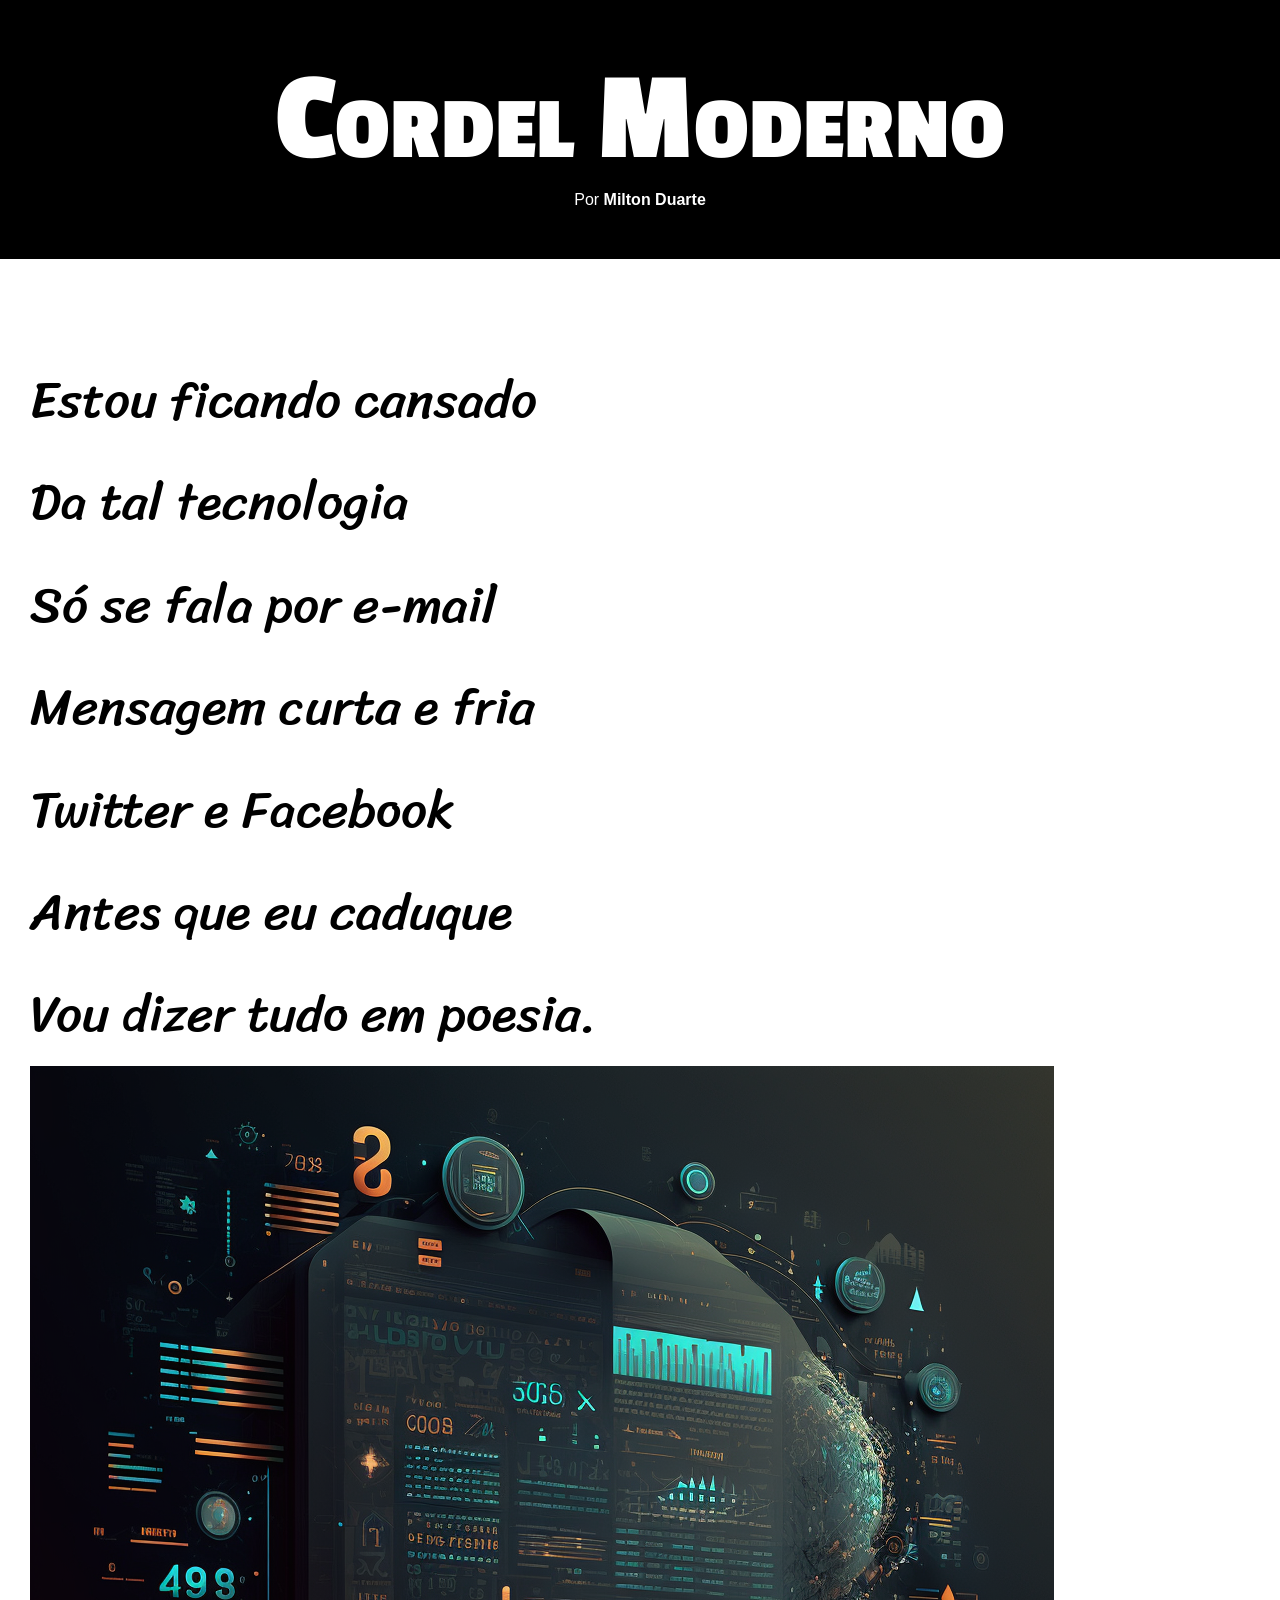
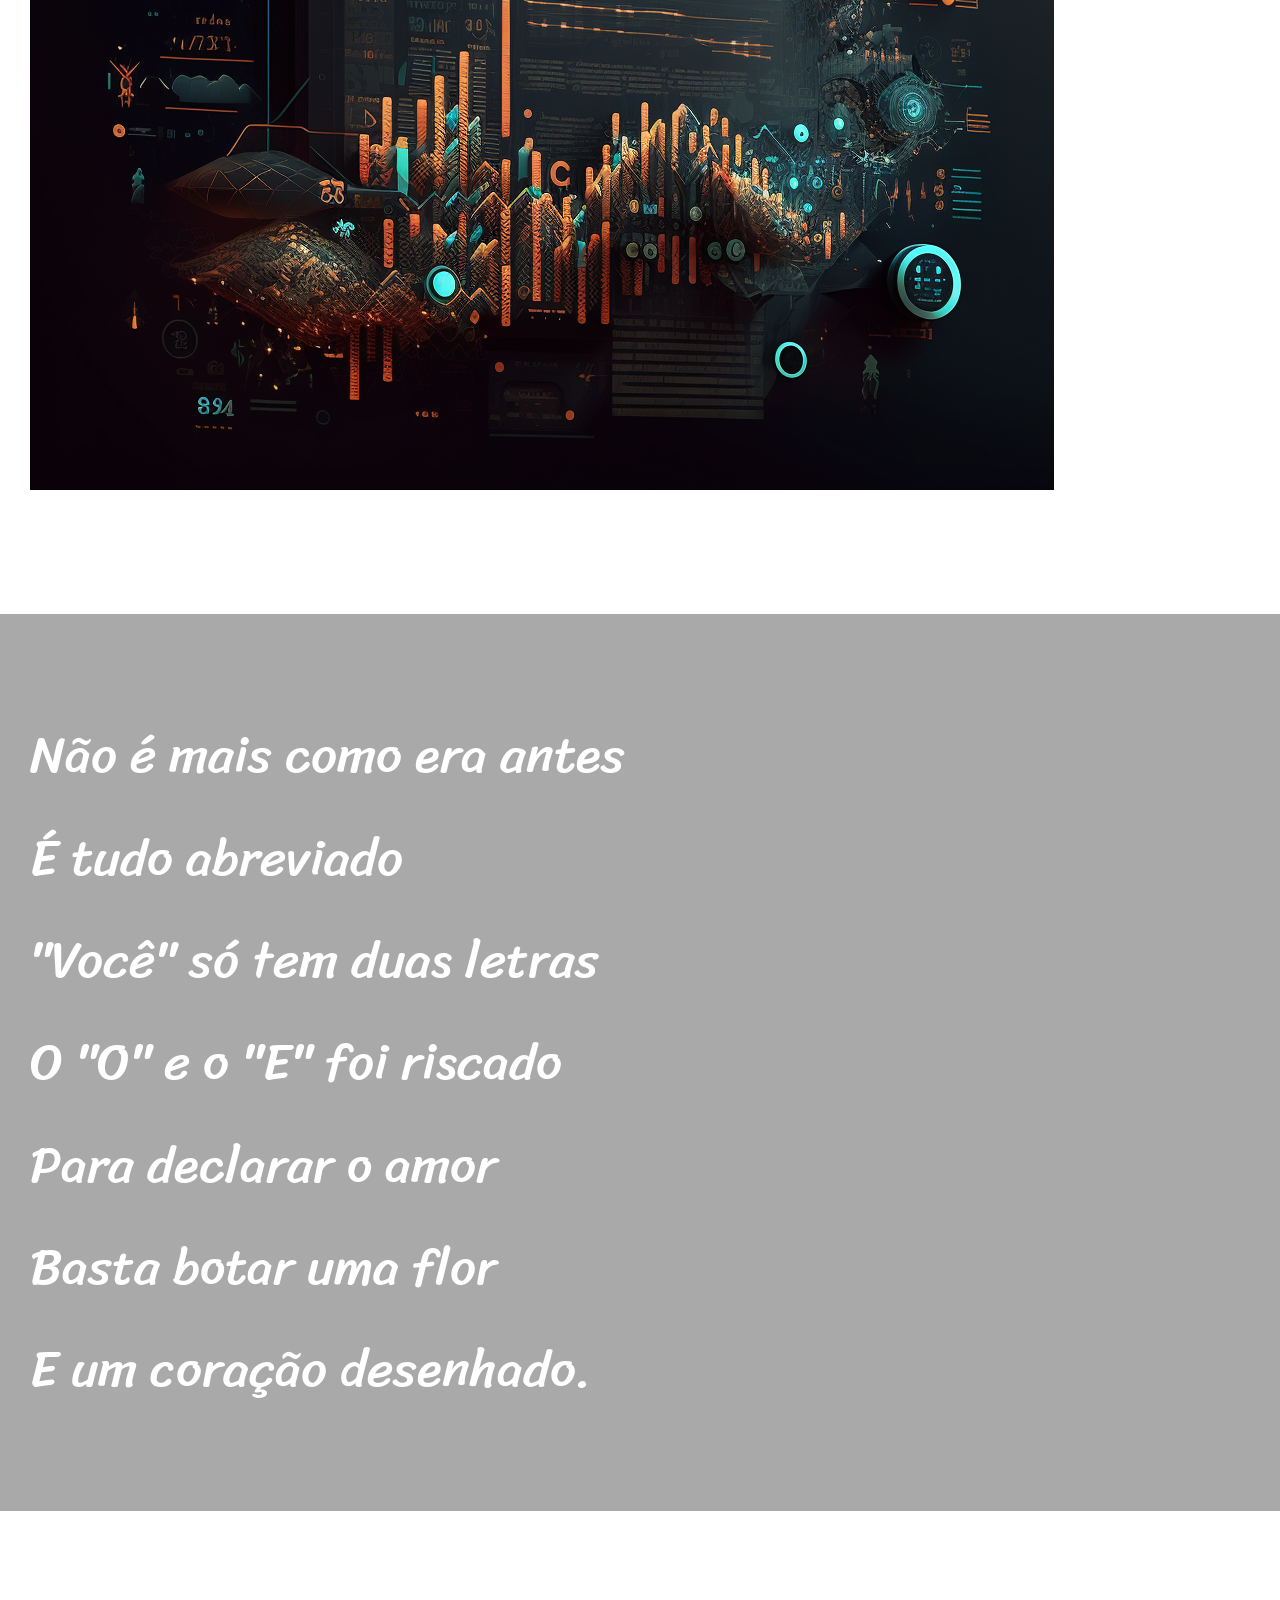
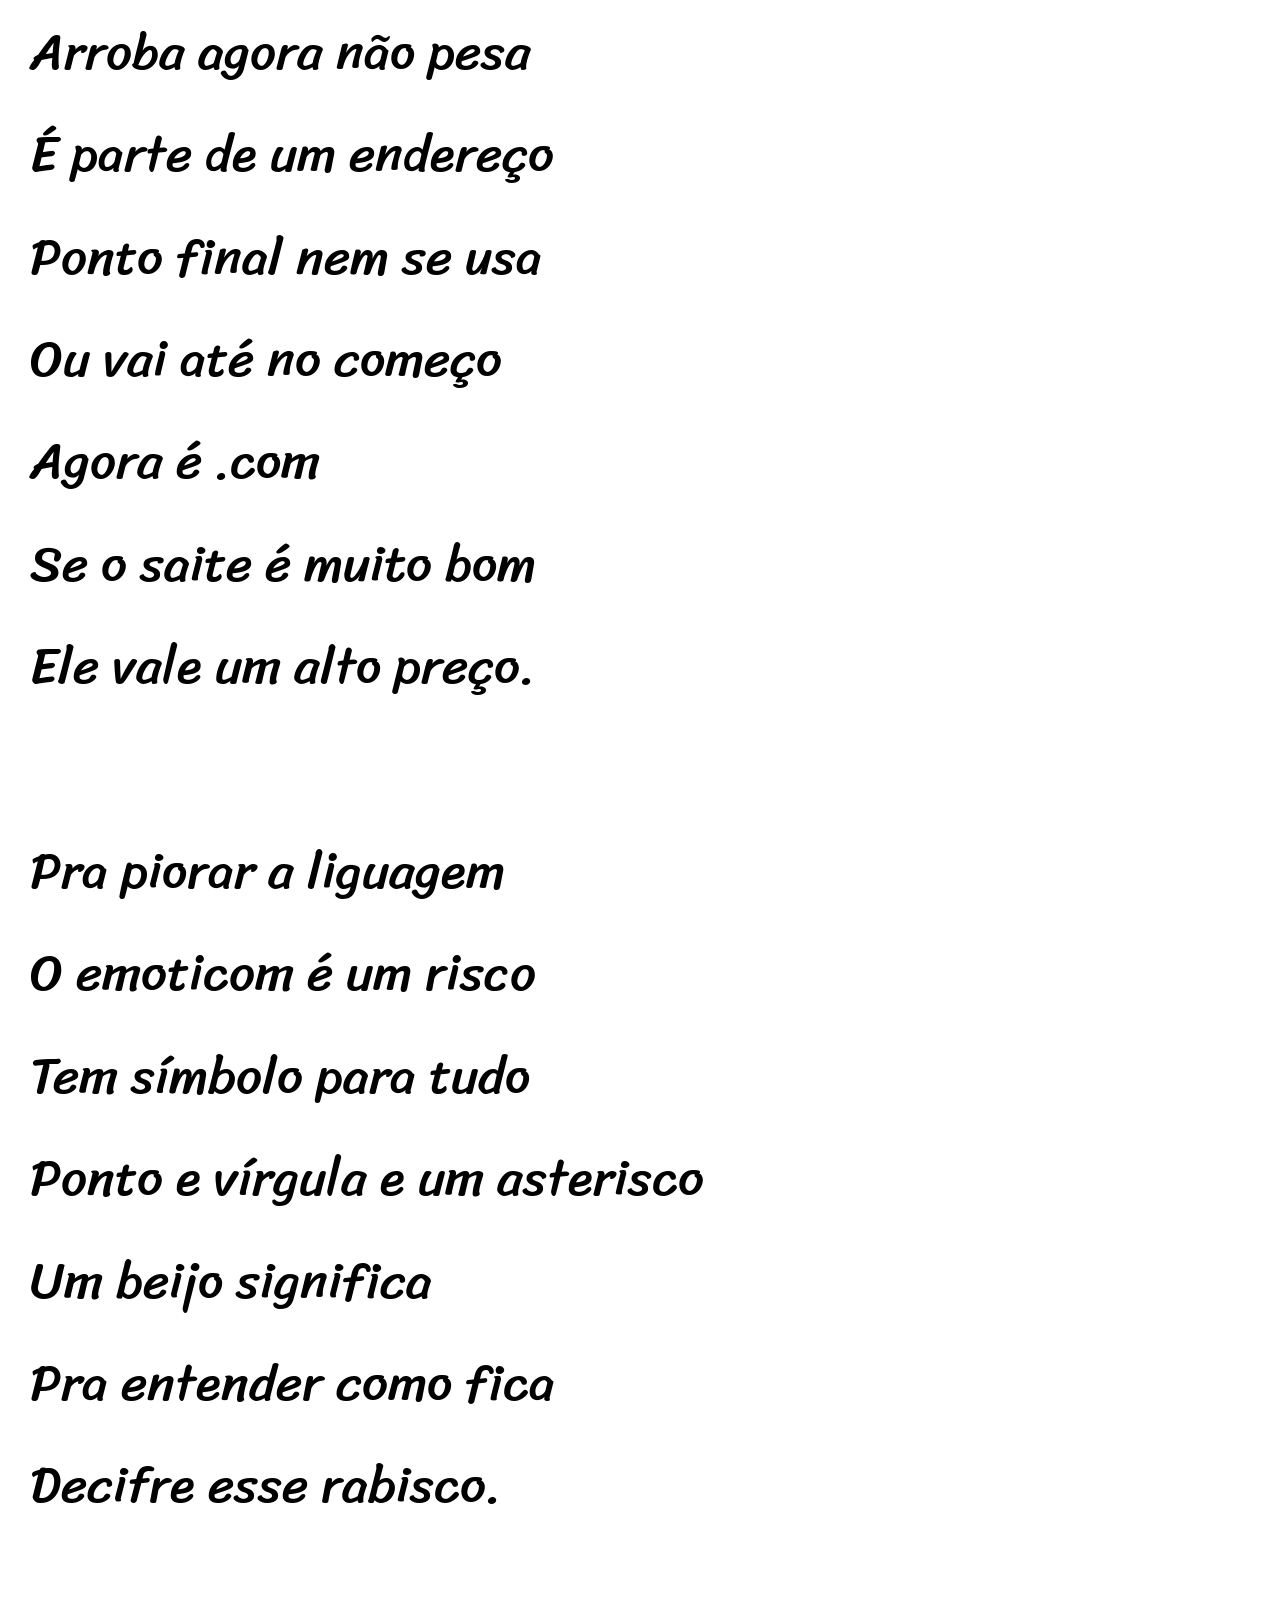
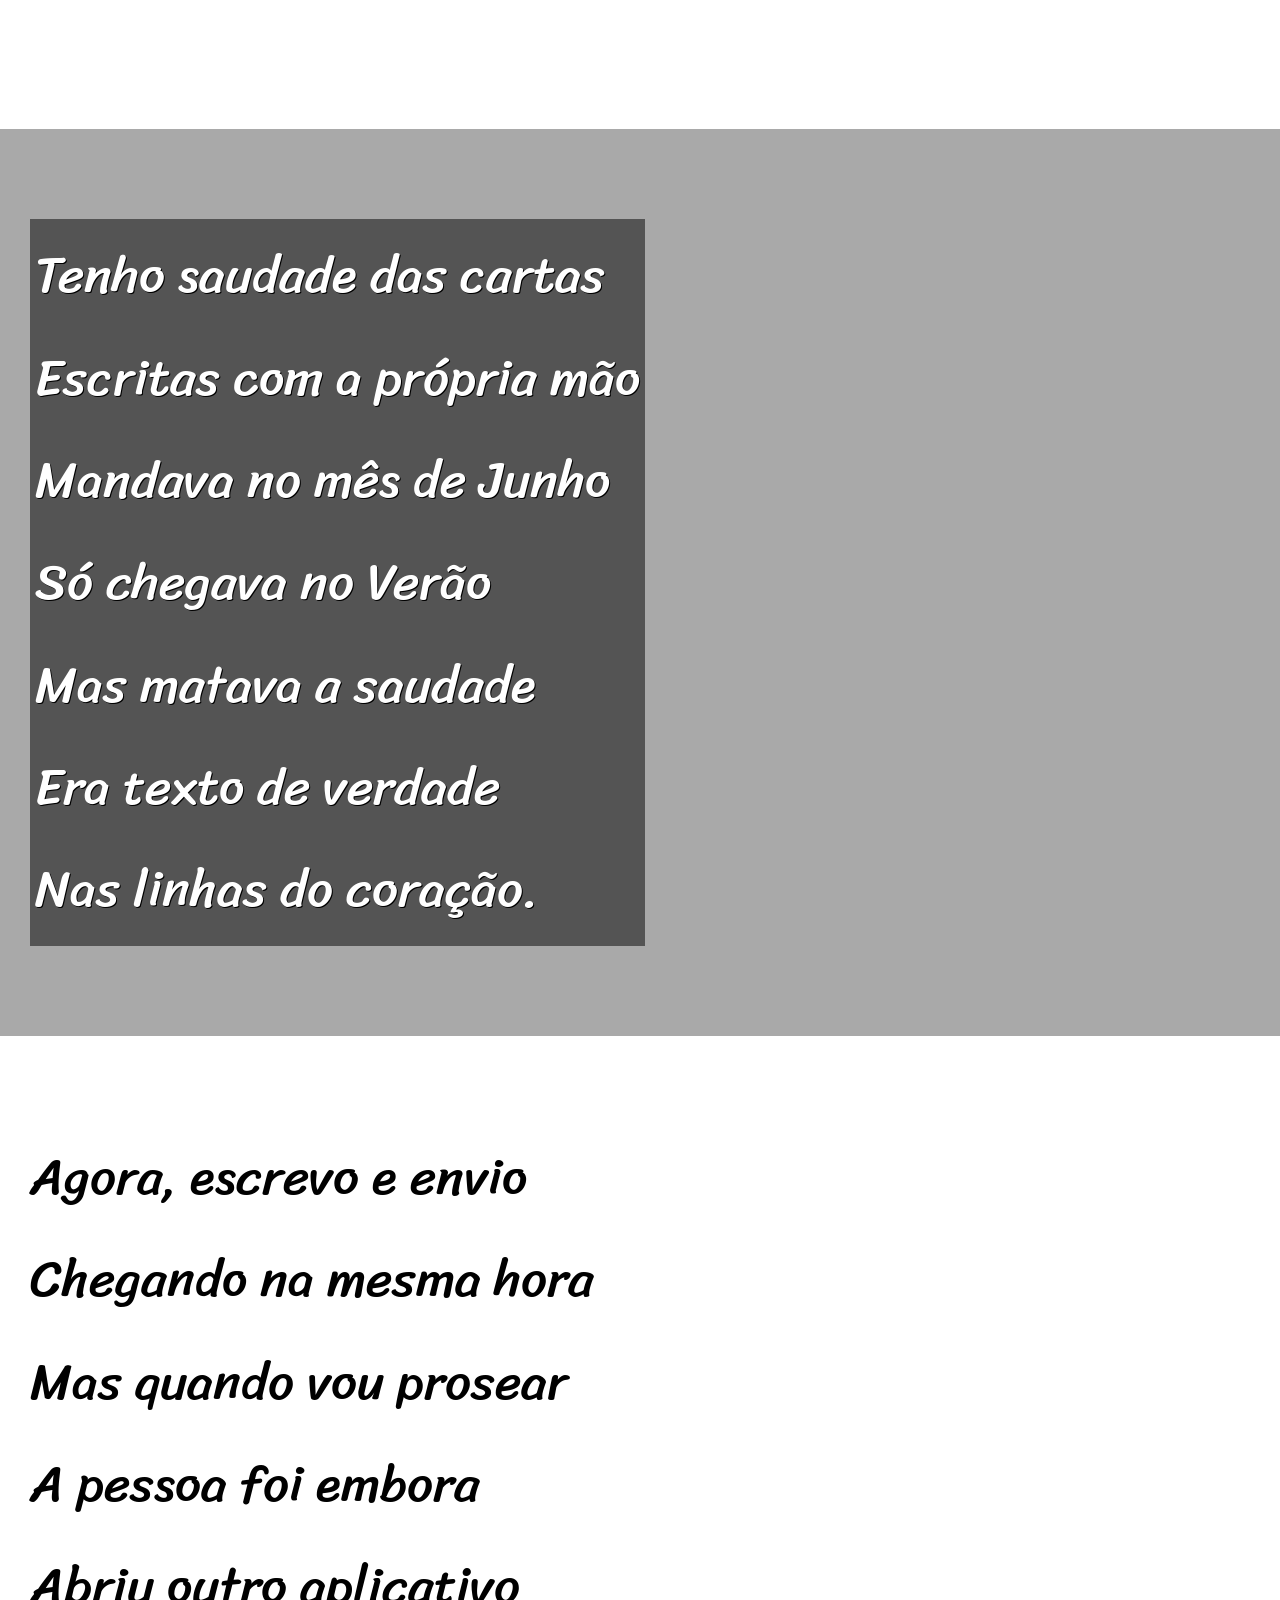
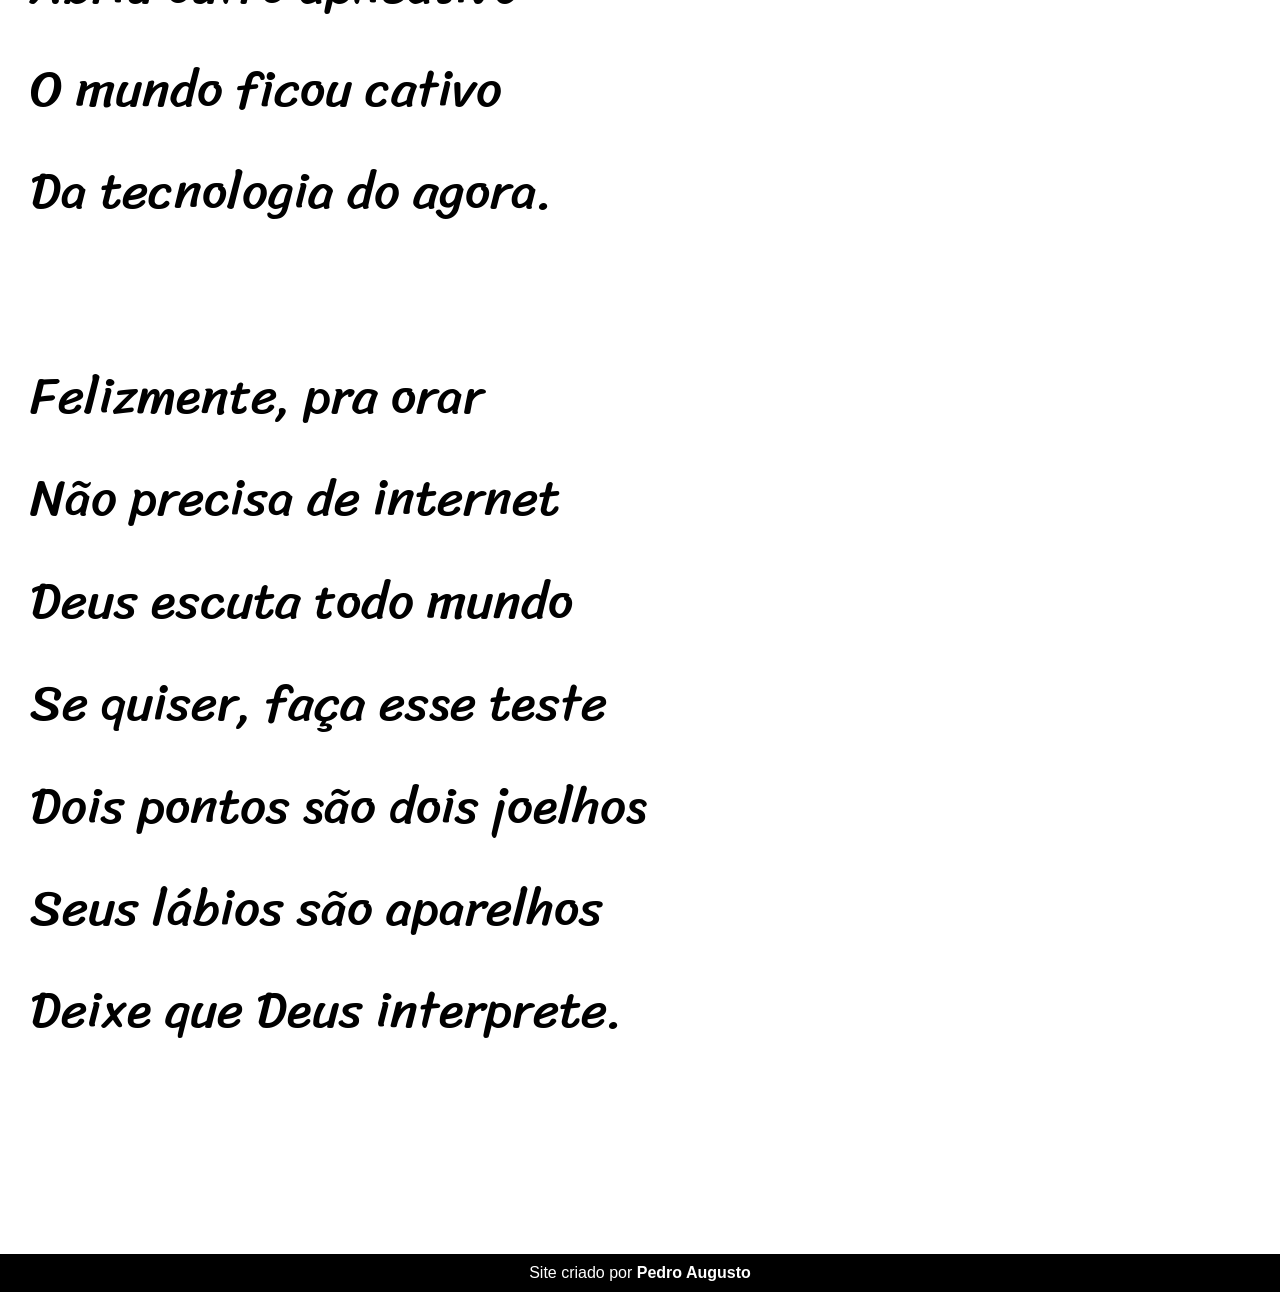
<file: index.html>
<!DOCTYPE html>
<html lang="pt-br">
<head>
    <meta charset="UTF-8">
    <meta http-equiv="X-UA-Compatible" content="IE=edge">
    <meta name="viewport" content="width=device-width, initial-scale=1.0">
    <title>Cordel moderno</title>
    <link rel="stylesheet" href="estilo/style.css">
</head>
<body>
    <header>
        <h1>Cordel Moderno</h1>
        <p>Por <a href="https://www.recantodasletras.com.br/poesias/3186743" target="_blank">Milton Duarte</a></p>
        
    </header>

    <section class="normal">
        Estou ficando cansado <br>
        Da tal tecnologia <br>
        Só se fala por e-mail <br>
        Mensagem curta e fria <br>
        Twitter e Facebook <br>
        Antes que eu caduque <br>
        Vou dizer tudo em poesia.
        <img src="imagem-png-capa.png" alt="">
    </section>


    <section class="imagem" id="img01">
        Não é mais como era antes <br>
        É tudo abreviado <br>
        "Você" só tem duas letras <br>
        O "O" e o "E" foi riscado <br>
        Para declarar o amor <br>
        Basta botar uma flor <br>
        E um coração desenhado.
    </section>

    

    <section class="normal">
        
            <p>
                Arroba agora não pesa <br>
                É parte de um endereço <br>
                Ponto final nem se usa <br>
                Ou vai até no começo <br>
                Agora é .com <br>
                Se o saite é muito bom <br>
                Ele vale um alto preço. <br>
            </p>

            <p>
                Pra piorar a liguagem <br>
                O emoticom é um risco <br>
                Tem símbolo para tudo <br>
                Ponto e vírgula e um asterisco <br>
                Um beijo significa <br>
                Pra entender como fica <br>
                Decifre esse rabisco.
            </p>
       
    </section>

    

    <section class="imagem" id="img02">
        <p>
            Tenho saudade das cartas <br>
            Escritas com a própria mão <br>
            Mandava no mês de Junho <br>
            Só chegava no Verão <br>
            Mas matava a saudade <br>
            Era texto de verdade <br>
            Nas linhas do coração.
        </p>
    </section>


    <section class="normal">
        
            <p>
                Agora, escrevo e envio <br>
                Chegando na mesma hora <br>
                Mas quando vou prosear <br>
                A pessoa foi embora <br>
                Abriu outro aplicativo <br>
                O mundo ficou cativo <br>
                Da tecnologia do agora. <br>
            </p>

            <p>
                Felizmente, pra orar <br>
                Não precisa de internet <br>
                Deus escuta todo mundo <br>
                Se quiser, faça esse teste <br>
                Dois pontos são dois joelhos <br>
                Seus lábios são aparelhos <br>
                Deixe que Deus interprete.
            </p>
        
    </section>

    <footer>
        <p>Site criado por <a href="https://github.com/PedroAugusto0508" target="_blank">Pedro Augusto</a></p>
    </footer>
</body>
</html>
</file>
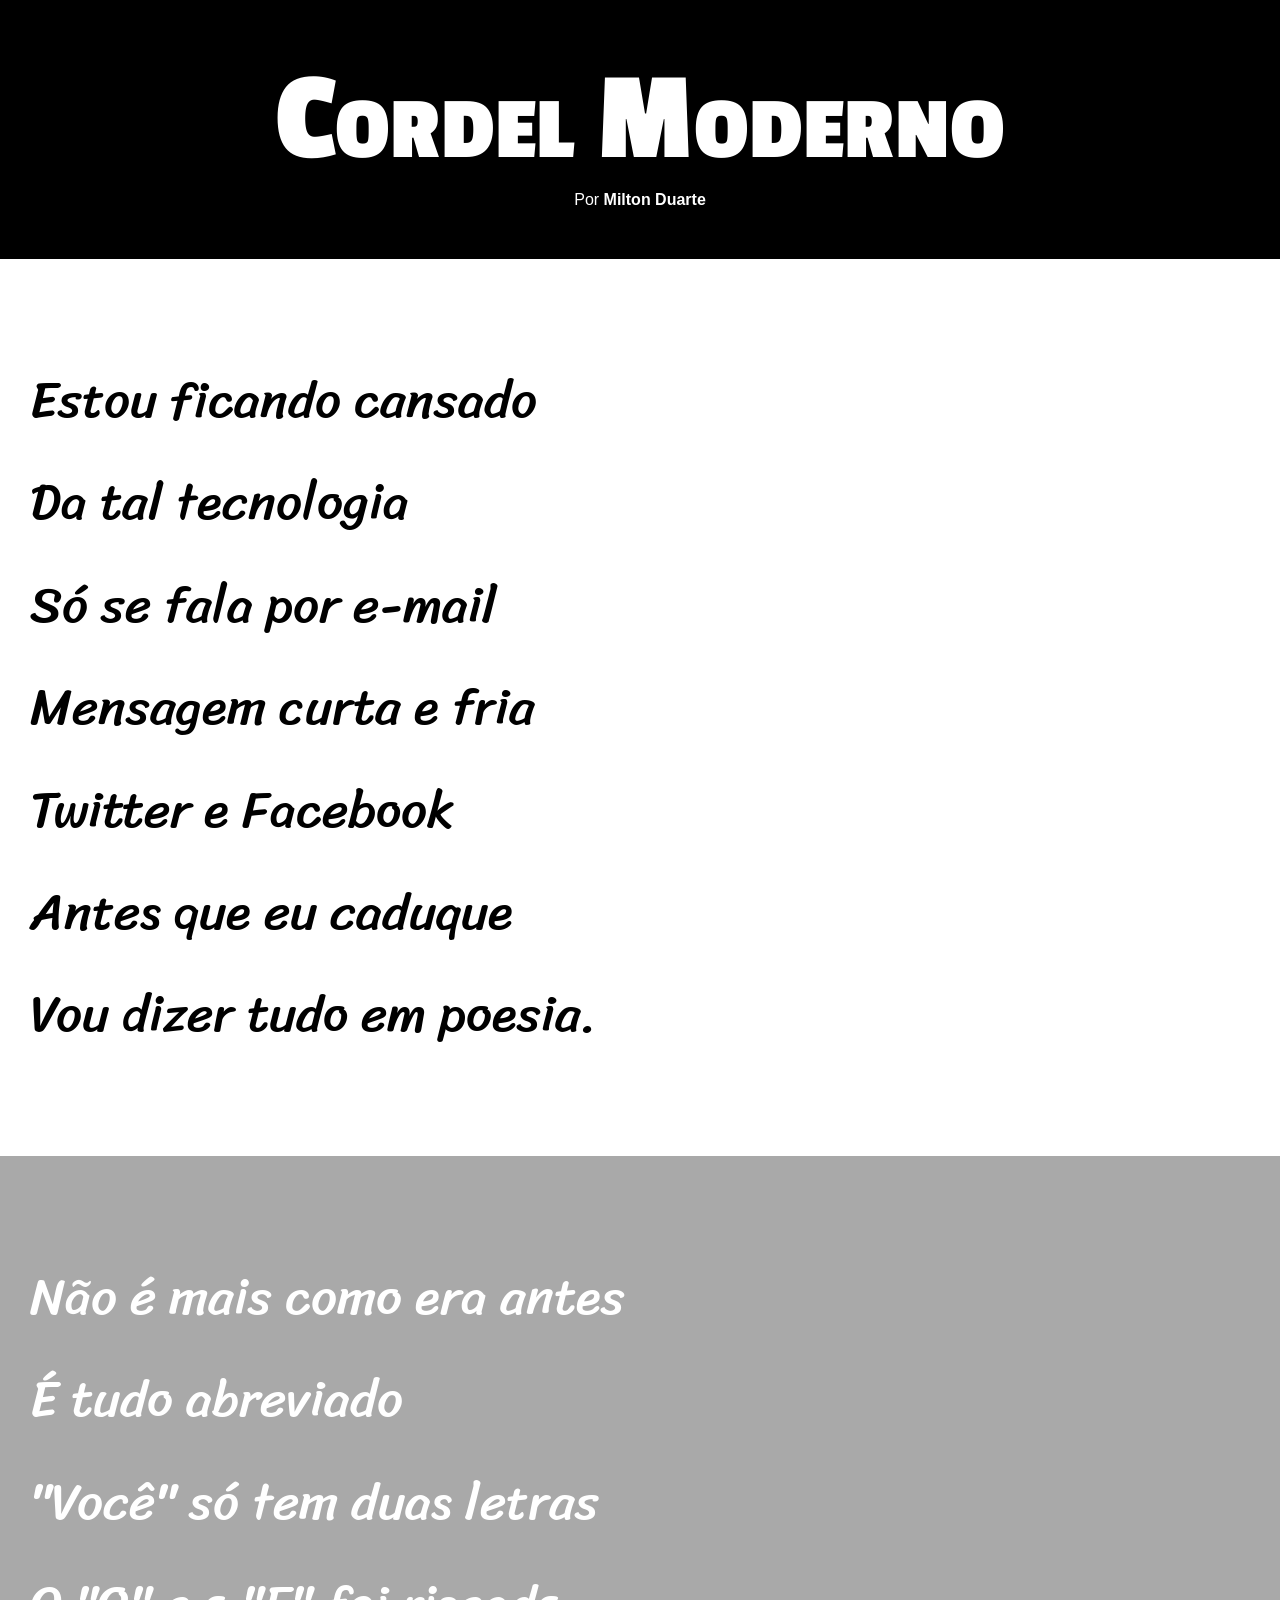
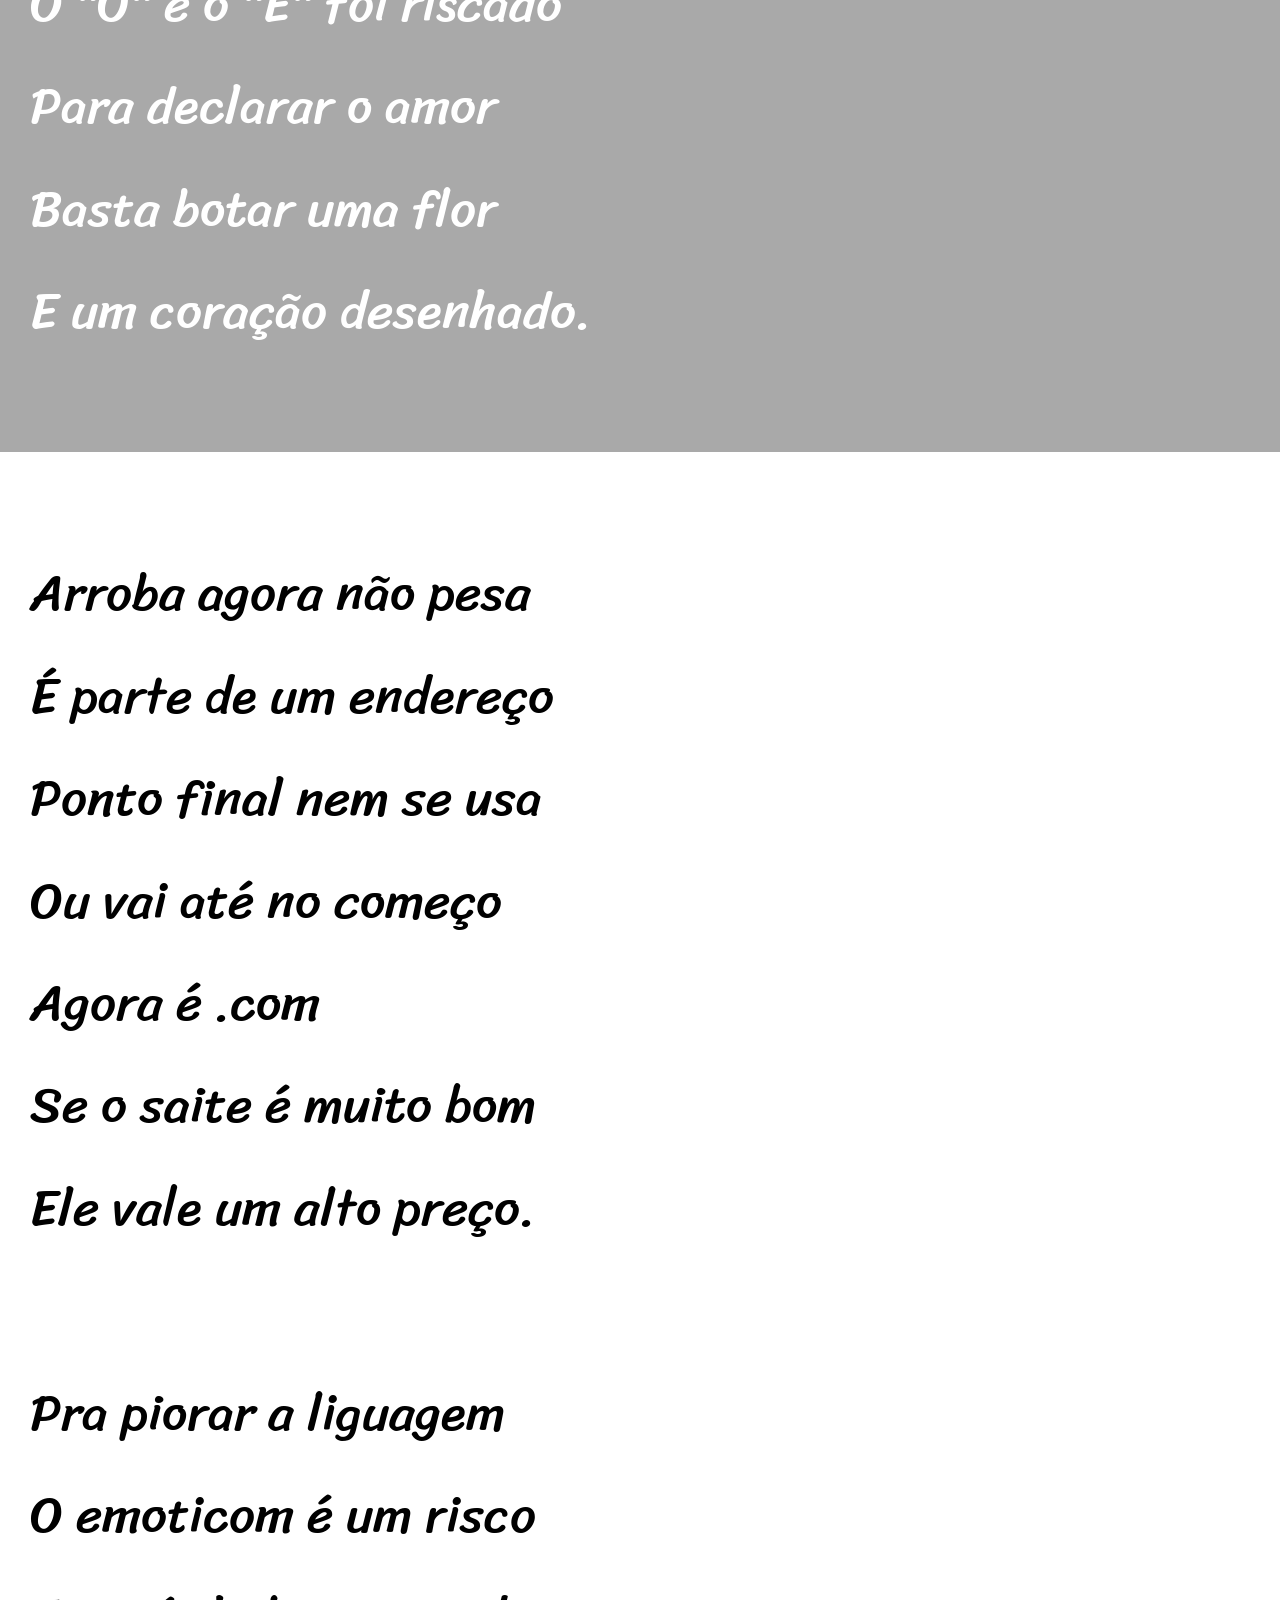
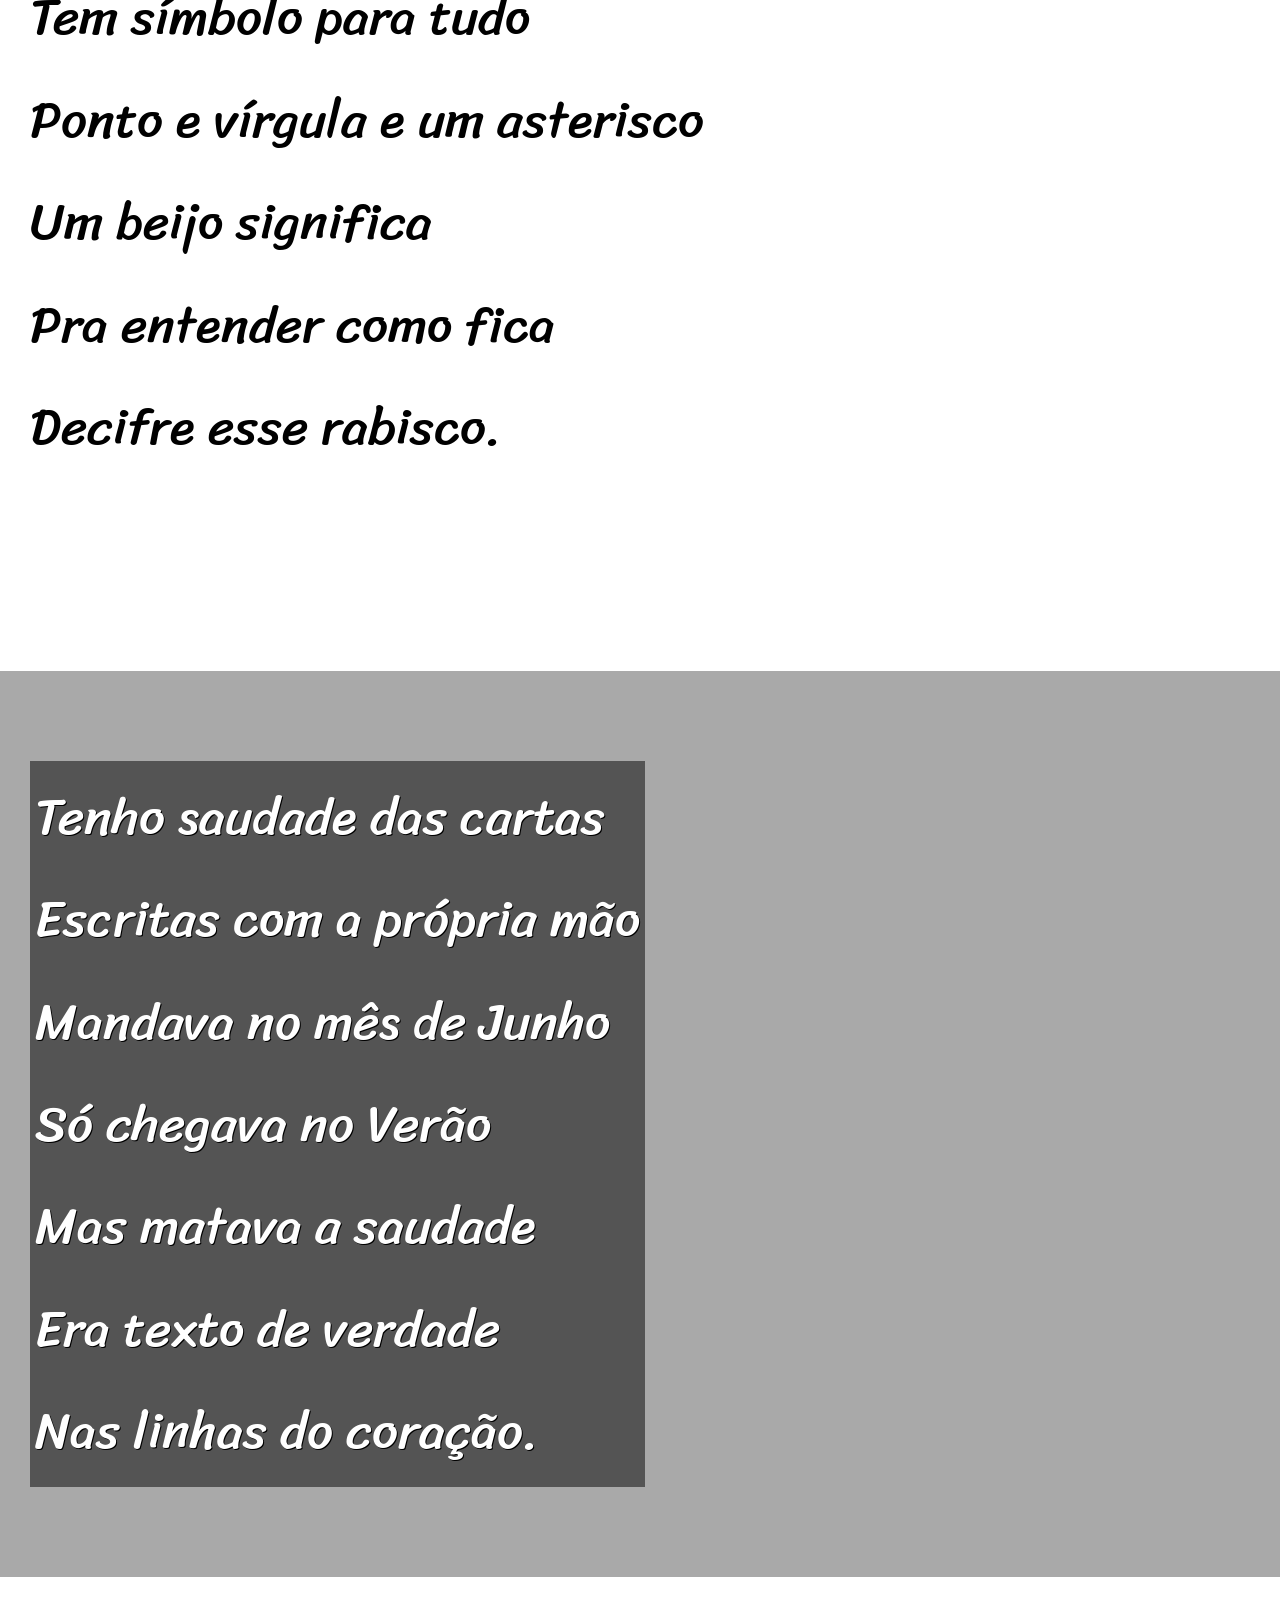
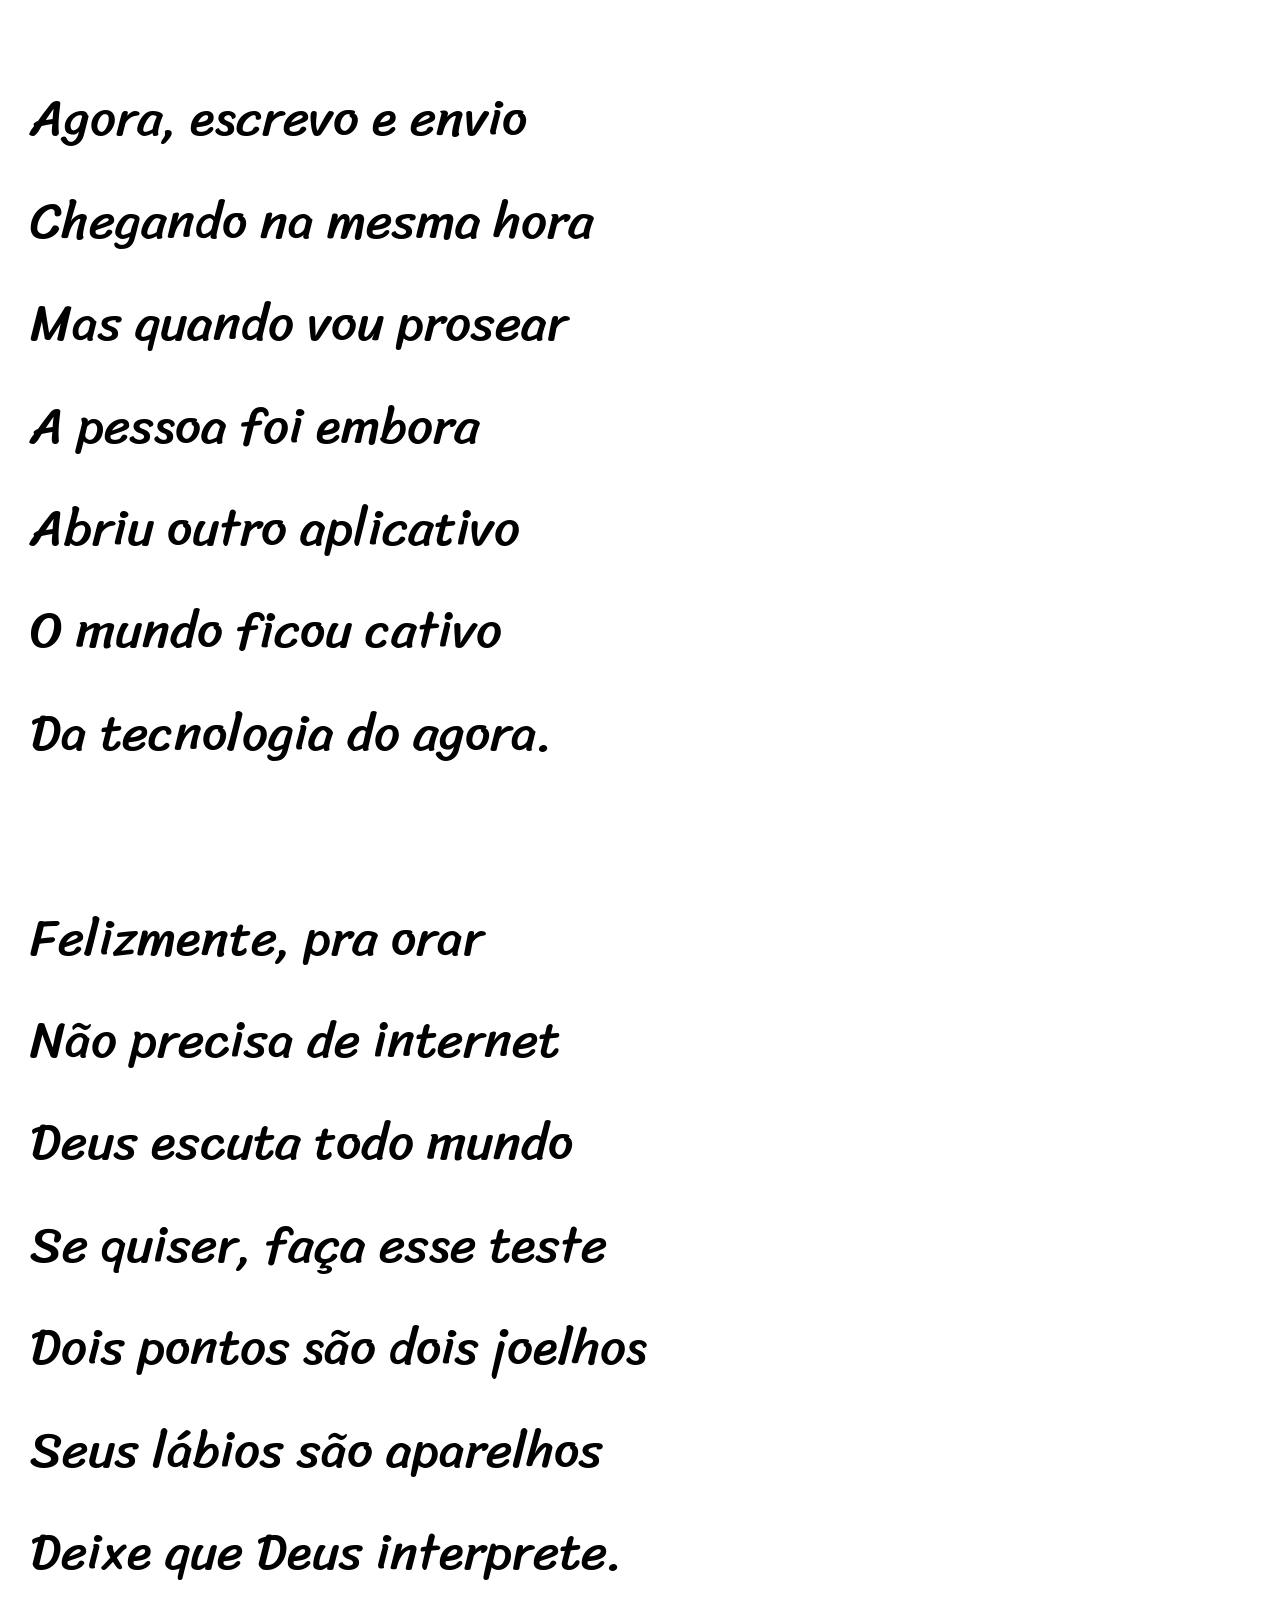
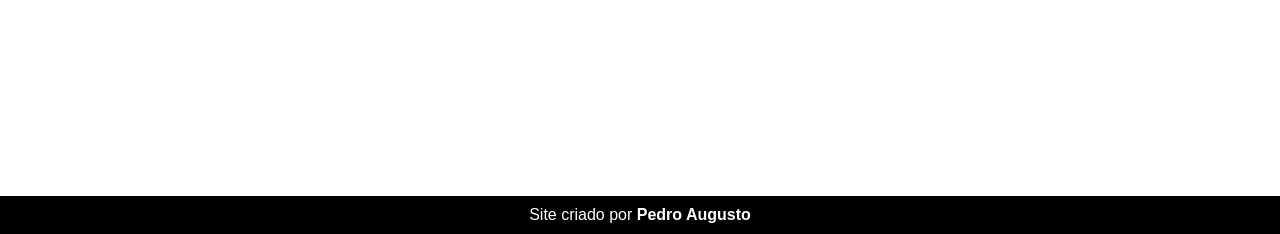
<file: projeto-cordel.html>
<!DOCTYPE html>
<html lang="pt-br">
<head>
    <meta charset="UTF-8">
    <meta http-equiv="X-UA-Compatible" content="IE=edge">
    <meta name="viewport" content="width=device-width, initial-scale=1.0">
    <title>Cordel moderno</title>
    <link rel="stylesheet" href="estilo/style.css">
</head>
<body>
    <header>
        <h1>Cordel Moderno</h1>
        <p>Por <a href="https://www.recantodasletras.com.br/poesias/3186743" target="_blank">Milton Duarte</a></p>
        
    </header>

    <section class="normal">
        Estou ficando cansado <br>
        Da tal tecnologia <br>
        Só se fala por e-mail <br>
        Mensagem curta e fria <br>
        Twitter e Facebook <br>
        Antes que eu caduque <br>
        Vou dizer tudo em poesia.
    </section>


    <section class="imagem" id="img01">
        Não é mais como era antes <br>
        É tudo abreviado <br>
        "Você" só tem duas letras <br>
        O "O" e o "E" foi riscado <br>
        Para declarar o amor <br>
        Basta botar uma flor <br>
        E um coração desenhado.
    </section>

    

    <section class="normal">
        
            <p>
                Arroba agora não pesa <br>
                É parte de um endereço <br>
                Ponto final nem se usa <br>
                Ou vai até no começo <br>
                Agora é .com <br>
                Se o saite é muito bom <br>
                Ele vale um alto preço. <br>
            </p>

            <p>
                Pra piorar a liguagem <br>
                O emoticom é um risco <br>
                Tem símbolo para tudo <br>
                Ponto e vírgula e um asterisco <br>
                Um beijo significa <br>
                Pra entender como fica <br>
                Decifre esse rabisco.
            </p>
       
    </section>

    

    <section class="imagem" id="img02">
        <p>
            Tenho saudade das cartas <br>
            Escritas com a própria mão <br>
            Mandava no mês de Junho <br>
            Só chegava no Verão <br>
            Mas matava a saudade <br>
            Era texto de verdade <br>
            Nas linhas do coração.
        </p>
    </section>


    <section class="normal">
        
            <p>
                Agora, escrevo e envio <br>
                Chegando na mesma hora <br>
                Mas quando vou prosear <br>
                A pessoa foi embora <br>
                Abriu outro aplicativo <br>
                O mundo ficou cativo <br>
                Da tecnologia do agora. <br>
            </p>

            <p>
                Felizmente, pra orar <br>
                Não precisa de internet <br>
                Deus escuta todo mundo <br>
                Se quiser, faça esse teste <br>
                Dois pontos são dois joelhos <br>
                Seus lábios são aparelhos <br>
                Deixe que Deus interprete.
            </p>
        
    </section>

    <footer>
        <p>Site criado por <a href="https://github.com/PedroAugusto0508" target="_blank">Pedro Augusto</a></p>
    </footer>
</body>
</html>
</file>
<file: estilo/style.css>
@charset "UTF-8";

@import url('https://fonts.googleapis.com/css2?family=Passion+One&display=swap');
@import url('https://fonts.googleapis.com/css2?family=Sriracha&display=swap');

:root{
    --fonte1: Verdana, Geneva, Tahoma, sans-serif;
    --fonte2: 'Passion One', cursive;
    --fonte3: 'Sriracha', cursive;
}
*{
    margin: 0px;
    padding: 0px;
    font-size: 1em;
}

html, body{
    min-height: 100vh;
    background-color: darkgray;
    font-family: var(--fonte1);
}

header{
    background-color: black;
    color: white;
    text-align: center;
}

header > h1{
    padding-top: 50px;
    font-variant: small-caps;
    font-family: var(--fonte2);
    font-size: 10vw;
}

header > p{
    padding-bottom: 50px;
}

header a, footer a{
    color: white;
    text-decoration: none;
    font-weight: bolder;
}

header a:hover, footer a:hover{
    text-decoration: underline;
}

section{
    padding-top: 10vh;
    padding-bottom: 10vh;
    line-height: 2em;
    padding-left: 30px;
    font-family: var(--fonte3);
    font-size: 4vw;
}

section p{
    padding-bottom: 2em;
}

section.normal{
    background-color: white;
    color: black;
}

section.imagem{
    background-color: gray;
    color: white;
    box-shadow: inset 6px 6px 13x  rgba(0, 0, 0, 0.253);
    background-size: cover;
    background-attachment: fixed;
}

section.imagem > p{
    display: inline-block;
    padding: 5px;
    background-color: rgba(0, 0, 0, 0.5);
    text-shadow: 1px 1px 0px black;
}

section#img01{
    background-image: url(../imagens/background001.jpg);
    background-position: right center;
    background-size: cover;
}

section#img02{
    background-image: url(../imagens/background002.jpg);
    background-size: cover ;
}
footer{
    background-color: black;
    color: white;
    text-align: center;
    padding: 10px;
}
</file>
